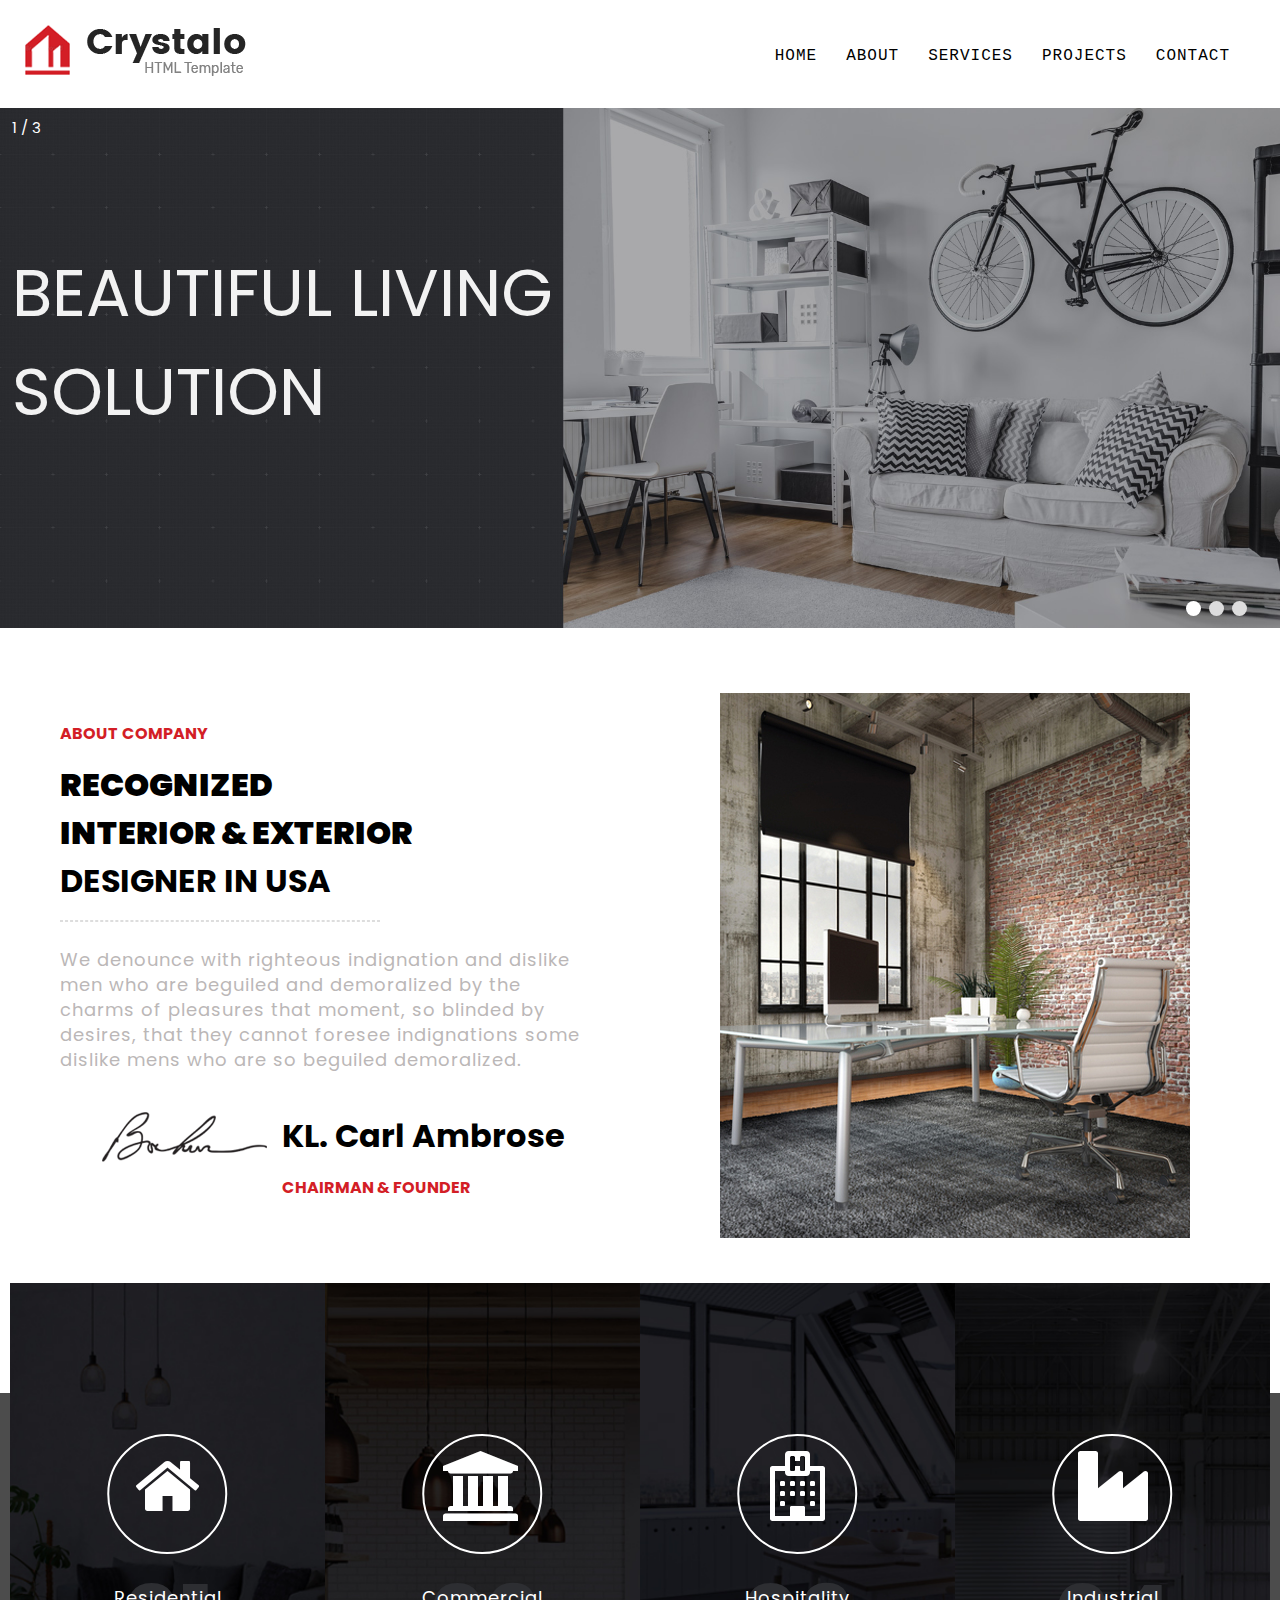
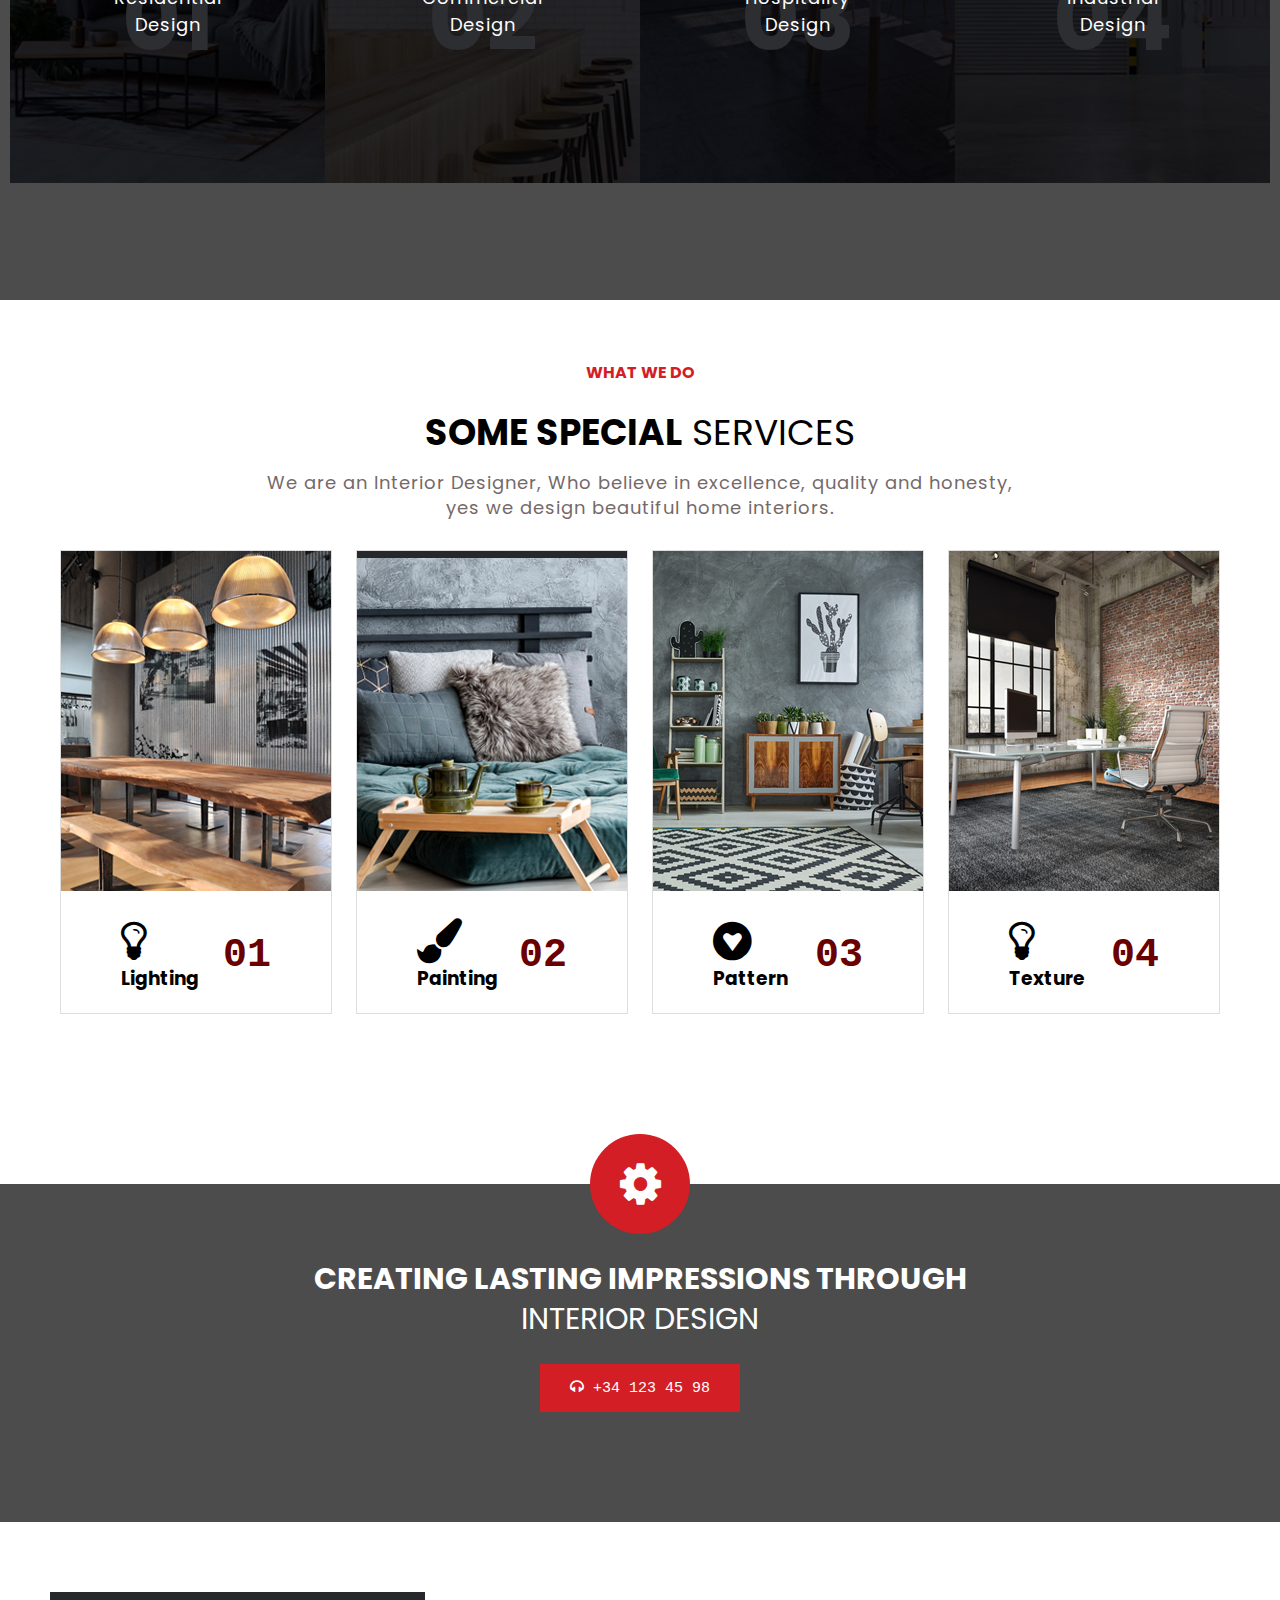
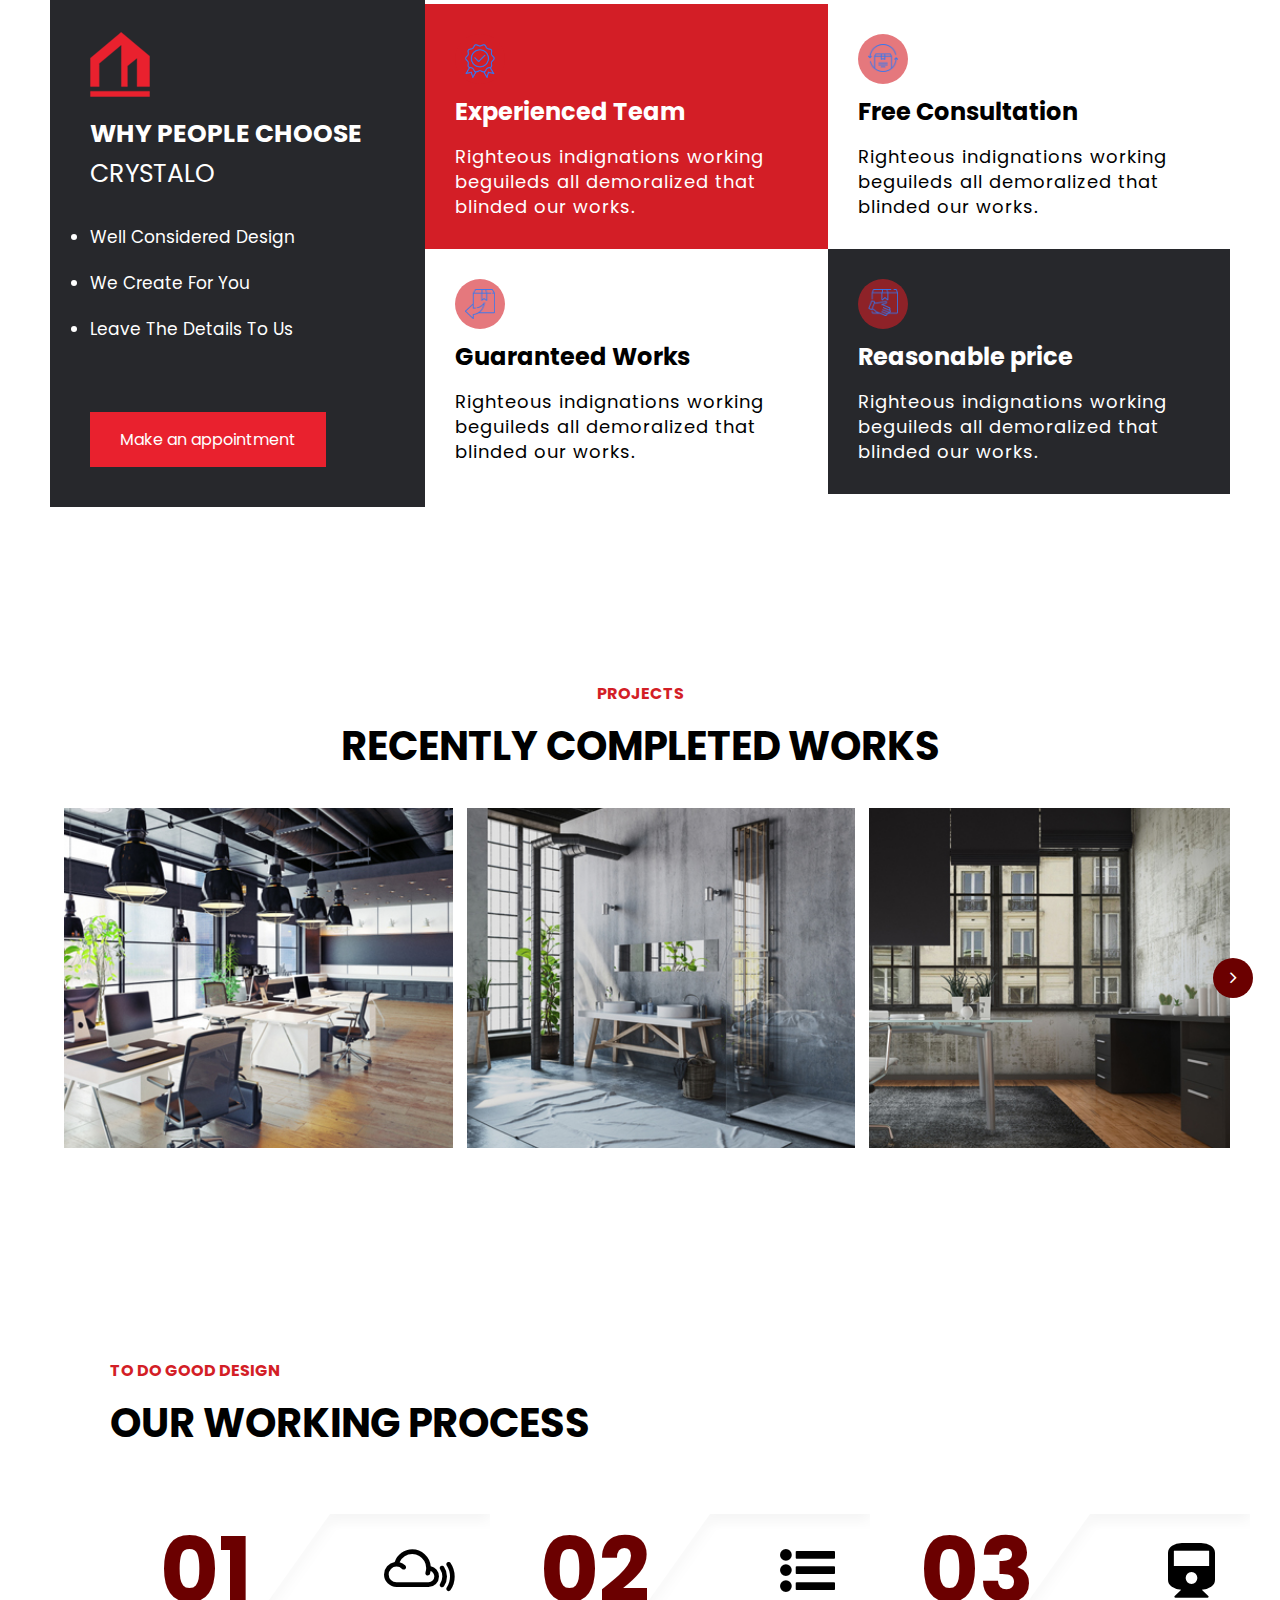
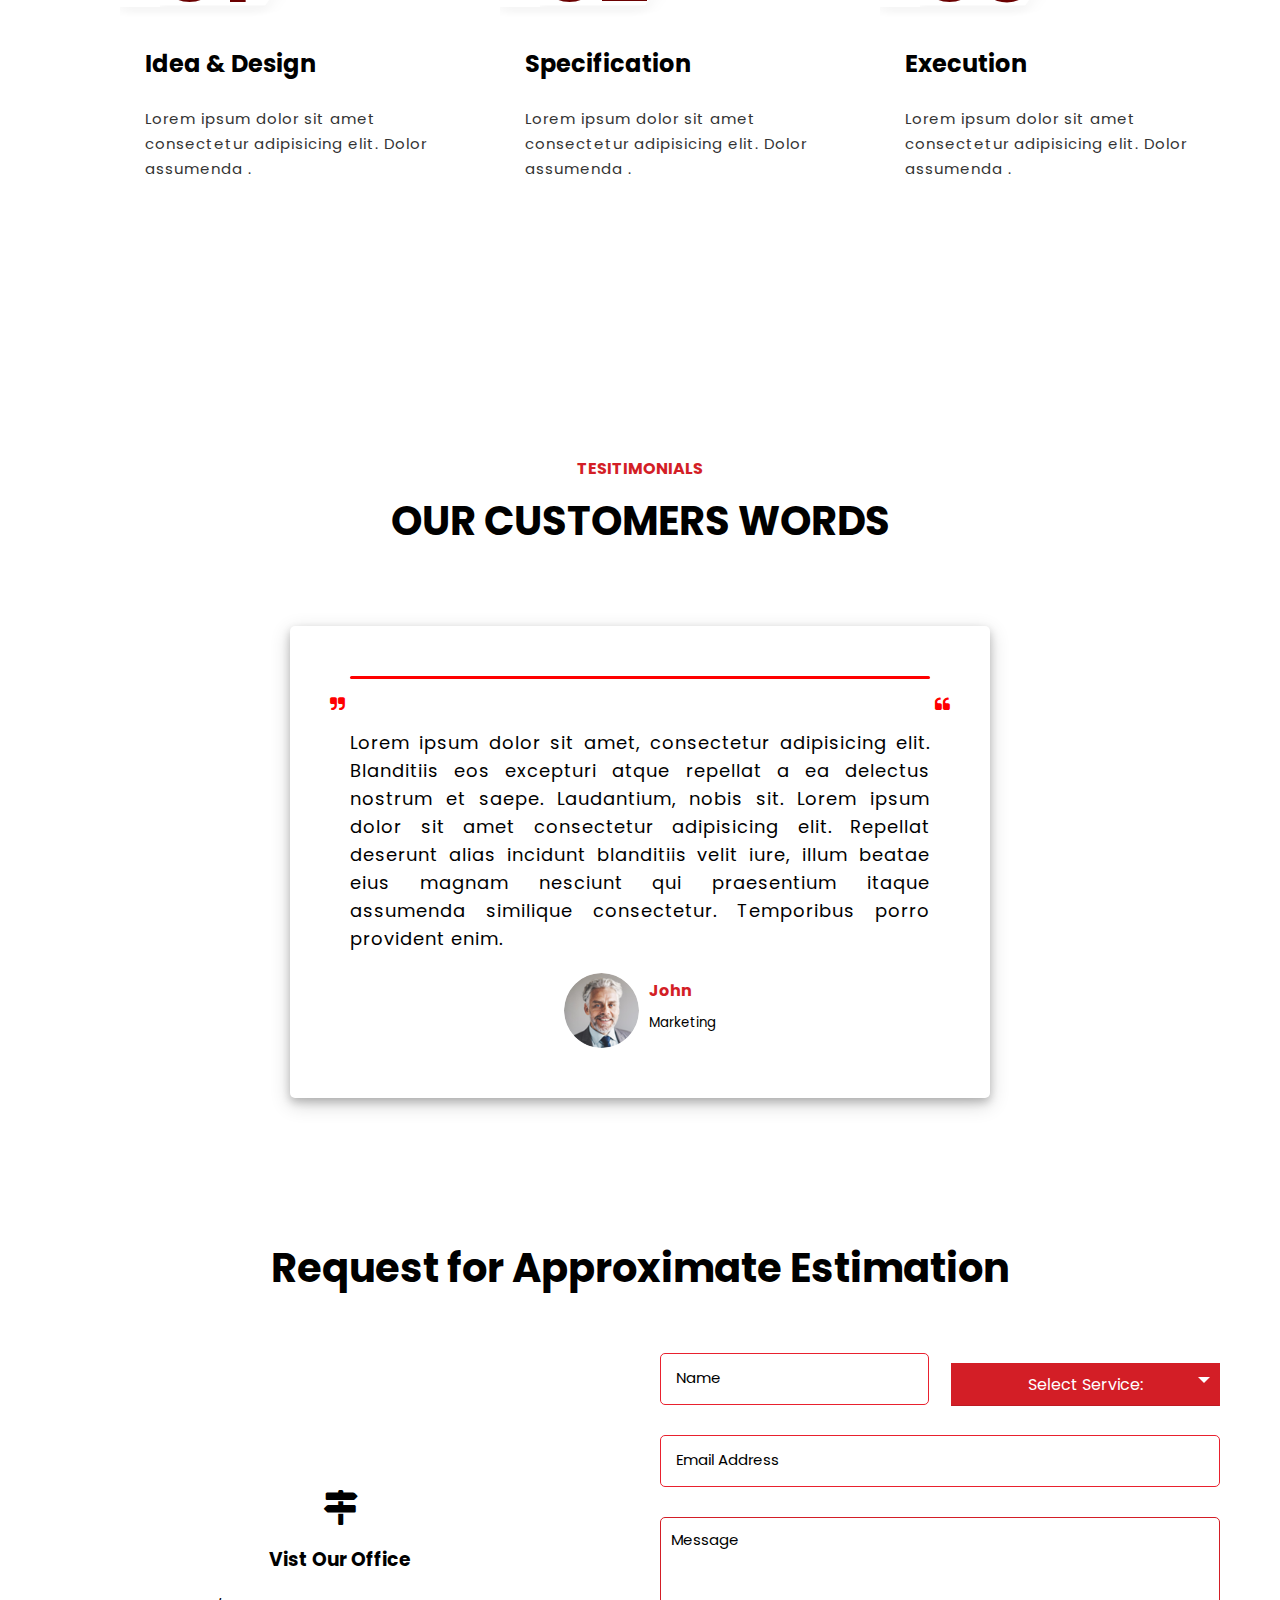
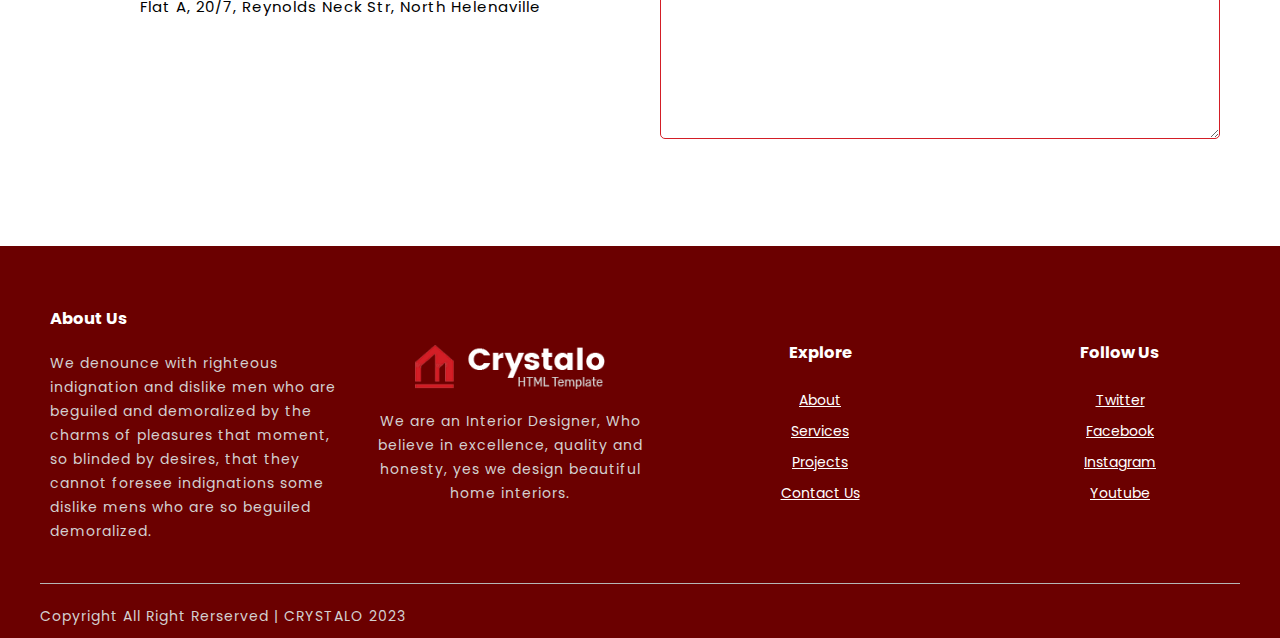
<file: index.html>
<!DOCTYPE html>
<html lang="en">
  <head>
    <meta charset="UTF-8" />
    <meta http-equiv="X-UA-Compatible" content="IE=edge" />
    <meta name="viewport" content="width=device-width, initial-scale=1.0" />
    <title>CRYSTALO INTERIOR</title>
    <link
      rel="shortcut icon"
      href="img/favicon-32x32.png"
      type="image/x-icon"
    />
    <link rel="stylesheet" href="style.css" />
    <link rel="stylesheet" href="responsive.css" />
    <link rel="stylesheet" href="fa/css/font-awesome.min.css" />
    <script src="main.js" defer></script>
  </head>
  <body>
    <div id="preloader"></div>

    <div class="navbar">
      <div class="logo">
        <a href="index.html"><img src="img/logo.png" alt="" /></a>
      </div>
      <nav>
        <ul id="menuitems">
          <li><a href="index.html">Home</a></li>
          <li><a href="#about">About</a></li>
          <li><a href="services.html">Services</a></li>
          <li><a href="#project">Projects</a></li>
          <li><a href="#cta">Contact</a></li>
        </ul>
      </nav>
      <img
        src="img/menu.png"
        class="menu"
        width="25px"
        onclick="menutoggle()"
      />
    </div>
    <div class="slideshow-container">
      <div class="mySlides fade">
        <div class="numbertext">1 / 3</div>
        <img src="img/slider/v2-1.jpg" style="width: 100%" />
        <div class="text">
          <h1>
            Beautiful Living<br />
            solution
          </h1>
        </div>
      </div>

      <div class="mySlides fade">
        <div class="numbertext">2 / 3</div>
        <img src="img/slider/v2-2.jpg" style="width: 100%" />
        <div class="text">
          <h1>
            United design <br />
            and technology
          </h1>
        </div>
      </div>

      <div class="mySlides fade">
        <div class="numbertext">3 / 3</div>
        <img src="img/slider/v2-3.jpg" style="width: 100%" />
        <div class="text">
          <h1>
            Finest bespoke<br />
            interiors
          </h1>
        </div>
      </div>

      <!-- Next and previous buttons -->
      <!-- <a class="prev" onclick="plusSlides(-1)">&#10094;</a>
        <a class="next" onclick="plusSlides(1)">&#10095;</a> -->
      <br />
      <!-- The dots/circles -->
      <div style="text-align: center" class="dot-con">
        <span class="dot" onclick="currentSlide(1)"></span>
        <span class="dot" onclick="currentSlide(2)"></span>
        <span class="dot" onclick="currentSlide(3)"></span>
      </div>
    </div>
    <!--  -->
    <section class="about">
      <div class="row">
        <div class="col-2 pad">
          <h4>About company</h4>
          <h1>
            <strong
              >RECOGNIZED <br />
              INTERIOR & EXTERIOR
            </strong>
            <br />
            DESIGNER IN USA
          </h1>
          <hr />
          <br />
          <p>
            We denounce with righteous indignation and dislike men who are
            beguiled and demoralized by the charms of pleasures that moment, so
            blinded by desires, that they cannot foresee indignations some
            dislike mens who are so beguiled demoralized.
          </p>
          <br />
          <div class="text-row">
            <div><img src="img/icon/signature.png" alt="" /></div>
            <div>
              <h1>KL. Carl Ambrose</h1>
              <h4>Chairman & Founder</h4>
            </div>
          </div>
        </div>
        <div class="col-2"><img src="img/about-style2-image.jpg" alt="" /></div>
      </div>
    </section>

    <section class="services1">
      <div class="row">
        <div class="col-4">
          <img src="img/resources/working-v2-1.jpg" alt="" />
          <div class="inner">
            <div class="icon-holder"><i class="fa fa-home"></i></div>
            <div class="text-holder">
              <h2>Residential Design</h2>
              <div class="count"><h1>01</h1></div>
            </div>
          </div>
          <div class="overlay">
            <div class="text2">
              Lorem ipsum dolor, sit amet consectetur adipisicing elit. Labore
              optio illum dolorum saepe quibusdam, sit sint, impedit ex,
              temporibus molestiae odit eum.
            </div>
          </div>
        </div>
        <div class="col-4">
          <img src="img/resources/working-v2-2.jpg" alt="" />
          <div class="inner">
            <div class="icon-holder"><i class="fa fa-bank"></i></div>
            <div class="text-holder">
              <h2>Commercial Design</h2>
              <div class="count"><h1>02</h1></div>
            </div>
          </div>
          <div class="overlay">
            <div class="text2">
              Lorem ipsum dolor, sit amet consectetur adipisicing elit. Labore
              optio illum dolorum saepe quibusdam, sit sint, impedit ex,
              temporibus molestiae odit eum.
            </div>
          </div>
        </div>
        <div class="col-4">
          <img src="img/resources/working-v2-3.jpg" alt="" />
          <div class="inner">
            <div class="icon-holder"><i class="fa fa-hospital-o"></i></div>
            <div class="text-holder">
              <h2>Hospitality Design</h2>
              <div class="count"><h1>03</h1></div>
            </div>
          </div>
          <div class="overlay">
            <div class="text2">
              Lorem ipsum dolor, sit amet consectetur adipisicing elit. Labore
              optio illum dolorum saepe quibusdam, sit sint, impedit ex,
              temporibus molestiae odit eum.
            </div>
          </div>
        </div>
        <div class="col-4">
          <img src="img/resources/working-v2-4.jpg" alt="" />
          <div class="inner">
            <div class="icon-holder"><i class="fa fa-industry"></i></div>
            <div class="text-holder">
              <h2>Industrial Design</h2>
              <div class="count"><h1>04</h1></div>
            </div>
          </div>
          <div class="overlay">
            <div class="text2">
              Lorem ipsum dolor, sit amet consectetur adipisicing elit. Labore
              optio illum dolorum saepe quibusdam, sit sint, impedit ex,
              temporibus molestiae odit eum.
            </div>
          </div>
        </div>
      </div>
    </section>
    <!--  -->

    <section class="what pad">
      <div class="what-text">
        <h4>What we do</h4>
        <h1><strong>SOME SPECIAL</strong> SERVICES</h1>
        <p>
          We are an Interior Designer, Who believe in excellence, quality and
          honesty, <br />
          yes we design beautiful home interiors.
        </p>
      </div>
      <div class="row">
        <div class="card-con">
          <div class="img-holder">
            <img src="img/resources/1.jpg" alt="" srcset="" />
          </div>

          <div class="card-text">
            <div class="row2">
              <div>
                <i class="fa fa-lightbulb-o"></i><br />
                <h3>Lighting</h3>
              </div>
              <div><h1>01</h1></div>
            </div>
          </div>
        </div>
        <div class="card-con">
          <div class="img-holder">
            <img src="img/resources/2.jpg" alt="" srcset="" />
          </div>

          <div class="card-text">
            <div class="row2">
              <div>
                <i class="fa fa-paint-brush"></i><br />
                <h3>Painting</h3>
              </div>
              <div><h1>02</h1></div>
            </div>
          </div>
        </div>
        <div class="card-con">
          <div class="img-holder">
            <img src="img/resources/3.jpg" alt="" srcset="" />
          </div>

          <div class="card-text">
            <div class="row2">
              <div>
                <i class="fa fa-gratipay"></i><br />
                <h3>Pattern</h3>
              </div>
              <div><h1>03</h1></div>
            </div>
          </div>
        </div>
        <div class="card-con">
          <div class="img-holder">
            <img src="img/resources/4.jpg" alt="" srcset="" />
          </div>

          <div class="card-text">
            <div class="row2">
              <div>
                <i class="fa fa-lightbulb-o"></i><br />
                <h3>Texture</h3>
              </div>
              <div><h1>04</h1></div>
            </div>
          </div>
        </div>
      </div>
    </section>
    <br />
    <br />
    <section class="impression">
      <div class="icon-holder"><i class="fa fa-gear fa-3x fa-spin"></i></div>
      <h1>
        <strong> CREATING LASTING IMPRESSIONS THROUGH</strong> <br />
        INTERIOR DESIGN
      </h1>
      <a class="btn"><i class="fa fa-headphones"></i> +34 123 45 98</a>
    </section>

    <section class="">
      <div class="why-choose pad">
        <div class="first-con">
          <div class="">
            <img src="img/icon/home-1.png" alt="" />
          </div>
          <h1><strong>WHY PEOPLE CHOOSE </strong> CRYSTALO</h1>
          <ul>
            <li>Well Considered Design</li>
            <li>We Create For You</li>
            <li>Leave The Details To Us</li>
          </ul>

          <br />
          <br />
          <a href="" class="btn2">Make an appointment</a>
        </div>
        <br />
        <br />
        <div class="second-con">
          <div class="box box1">
            <div class="img-holder">
              <img src="img/resources/choose us (1).png" alt="" />
            </div>
            <h2>Experienced Team</h2>
            <p>
              Righteous indignations working <br />
              beguileds all demoralized that blinded our works.
            </p>
          </div>
          <div class="box box2">
            <div class="img-holder">
              <img src="img/resources/choose us (2).png" alt="" />
            </div>
            <h2>Guaranteed Works</h2>
            <p>
              Righteous indignations working <br />
              beguileds all demoralized that blinded our works.
            </p>
          </div>
        </div>
        <div class="second-con">
          <div class="box box3">
            <div class="img-holder">
              <img src="img/resources/choose us (3).png" alt="" />
            </div>
            <h2>Free Consultation</h2>
            <p>
              Righteous indignations working <br />beguileds all demoralized
              that blinded our works.
            </p>
          </div>
          <div class="box box4">
            <div class="img-holder">
              <img src="img/resources/choose us (4).png" alt="" />
            </div>
            <h2>Reasonable price</h2>
            <p>
              Righteous indignations working <br />beguileds all demoralized
              that blinded our works.
            </p>
          </div>
        </div>
      </div>
    </section>
    <!--  -->
    <div class="pad project-con">
      <div class="project-text">
        <h4>PROJECTS</h4>
        <h1>RECENTLY COMPLETED WORKS</h1>
      </div>
       <!-- <div class="card swiper-slide">
            <div class="inner-card">
              <img src="img/projects/v1-1.jpg" alt="" />
              <div class="text3">
                <h4>Modern Design</h4>
                <h2>Art family residence</h2>
              </div>
            </div>
            <div class="overlay"></div>
          </div> -->
     <div class="wrapper">
      <i id="left" class="fa fa-angle-left" style="color: #fff;"></i>
      <div class="carousel">
        <img src="img/projects/v1-1.jpg" alt="" draggable="false">
        <img src="img/projects/v1-2.jpg" alt="" draggable="false">
        <img src="img/projects/v1-3.jpg" alt="" draggable="false">
        <img src="img/projects/v1-4.jpg" alt="" draggable="false">
        <img src="img/projects/v1-5.jpg" alt="" draggable="false">
        <img src="img/projects/v1-6.jpg" alt="" draggable="false">
        <img src="img/projects/v1-7.jpg" alt="" draggable="false">
        <img src="img/projects/v1-8.jpg" alt="" draggable="false">
        <img src="img/projects/v1-9.jpg" alt="" draggable="false">
      </div>
      <i id="right" class="fa fa-angle-right"style="color: #fff"></i>
     </div>
      <br />
      <br />
      <br />
      <br />
    </div>
    <section class="working-process">
      <div class="process-text">
        <h4>TO DO GOOD DESIGN</h4>
        <h1>OUR WORKING PROCESS</h1>
      </div>
      <br /><br />
      <div class="row">
        <div class="col-3">
          <div class="top-fix">
            <img src="img/resources/working-process-item-bg.png" alt="" />
            <div class="count">
              <h1>01</h1>
            </div>
            <div class="icon">
              <i class="fa fa-mixcloud" style="color: black"></i>
            </div>
          </div>
          <div class="col-3-text">
            <h2>Idea & Design</h2>
            <br />
            <p>
              Lorem ipsum dolor sit amet consectetur adipisicing elit. Dolor
              assumenda .
            </p>
          </div>
        </div>
        <div class="col-3">
          <div class="top-fix">
            <img src="img/resources/working-process-item-bg.png" alt="" />
            <div class="count">
              <h1>02</h1>
            </div>
            <div class="icon">
              <i class="fa fa-list-ul" style="color: black"></i>
            </div>
          </div>
          <div class="col-3-text">
            <h2>Specification</h2>
            <br />
            <p>
              Lorem ipsum dolor sit amet consectetur adipisicing elit. Dolor
              assumenda .
            </p>
          </div>
        </div>
        <div class="col-3">
          <div class="top-fix">
            <img src="img/resources/working-process-item-bg.png" alt="" />
            <div class="count">
              <h1>03</h1>
            </div>
            <div class="icon">
              <i class="fa fa-train" style="color: black"></i>
            </div>
          </div>
          <div class="col-3-text">
            <h2>Execution</h2>
            <br />
            <p>
              Lorem ipsum dolor sit amet consectetur adipisicing elit. Dolor
              assumenda .
            </p>
          </div>
        </div>
      </div>
    </section>

    <scetion class="tesitimonial">
      <h4>TESITIMONIALS</h4>
      <h1>OUR CUSTOMERS WORDS</h1> <br><br><br>
      <div class="review-con">
        <div class="progress-bar"></div>
        <br /><br />
        <div class="fa fa-quote-right fa-quote"></div>
        <div class="fa fa-quote-left fa-quote"></div>
        <p class="review">
          Lorem ipsum dolor sit amet, consectetur adipisicing elit. Blanditiis
          eos excepturi atque repellat a ea delectus nostrum et saepe.
          Laudantium, nobis sit. Lorem ipsum dolor sit amet consectetur
          adipisicing elit. Repellat deserunt alias incidunt blanditiis velit
          iure, illum beatae eius magnam nesciunt qui praesentium itaque
          assumenda similique consectetur. Temporibus porro provident enim.
        </p>
        <div class="user">
          <img src="img/testi-3.png" alt="" class="user-img" />

          <div class="user-details">
            <h4 class="username">John</h4>
            <h5 class="role">Marketing</h5>
          </div>
        </div>
      </div>
    </scetion>

    <section class="form-container">
      <h1>Request for
Approximate Estimation</h1> <br>
      <div class="row row-sub">
        <div class="col-2">
          <div class="form-text">
          <i class="fa fa-map-signs"></i>
          <h3>Vist Our Office</h3>
          <p style="color: #000; font-size: 15px;">Flat A, 20/7, Reynolds Neck Str, North Helenaville</p></div>
        </div>
        <div class="col-2">
          <form
                action=""
                method="POST"
              >
                <div class="contact">
                  <input
                    type="text"
                    placeholder="name"
                    required=""
                    name="name"
                  />

                  <!-- <input
                    placeholder="phone no"
                    inputmode="numeric"
                    name="number"
                  /> -->

                  <div class="custom-select" style="width: 48%;">
                  <select>
                    <option value="0">Select Service:</option>
                    <option value="1">Concept Design</option>
                    <option value="2">Project Design</option>
                    <option value="3">Make Overs</option>
                    <option value="4">Consulting</option>
                    <option value="5">Glass & Wrought</option>
                    <option value="6">Space Planning</option>
                  </select>
                  </div>
                </div>

                <input
                  type="email"
                  placeholder="email address"
                  required=""
                  name="mail"
                />
   
                <textarea
                  name="texares"
                  placeholder="message"
                  id=""
                  cols="30"
                  rows="10"
                ></textarea>
                <button type="submit"><h3>Submit</h3>  <i class="fa fa-send" style="margin-left: 10px;"></i></button>
              </form>
            </div></div>
      </div>
    </section>
    <div class="footer">
      <div class="row">
        <div class="footer-col-1">
          <h3>About Us</h3>
          <p>
            We denounce with righteous indignation and dislike men who are beguiled and demoralized by the charms of pleasures that moment, so blinded by desires, that they cannot foresee indignations some dislike mens who are so beguiled demoralized.
          </p>
        </div>
        <div class="row">
          <div class="footer-col-2">
            <img src="img/footer-logo.png" alt="" />
            <p>We are an Interior Designer, Who believe in excellence, quality and honesty, yes we design beautiful home interiors.</p>
          </div>
        </div>
        <div class="footer-col-3">
          <h3>Explore</h3>
          <ul>
            <li><a href="#about"> About</a></li>
            <li><a href="#service"> Services</a></li>
            <li><a href="#project"> Projects</a></li>
            <li><a href="#contact"> Contact Us</a></li>
          </ul>
        </div>
        <div class="footer-col-4">
          <h3>Follow Us</h3>
          <ul>
             <li>
              <a
                href=""
                target="_blank"
              >
                Twitter</a
              >
            </li>
            <li>
              <a
                href=""
                target="_blank"
              >
                Facebook</a
              >
            </li>
            <li>
              <a
                href=""
                target="_blank"
              >
                Instagram
              </a>
            </li>
            <li>
              <a
                href=""
                target="_blank"
              >
                Youtube</a
              >
            </li>
          </ul>
        </div>
      </div>
      <hr />
      <p class="copyright">Copyright All Right Rerserved | CRYSTALO 2023</p>
    </div>
  </body>
</html>
</file>
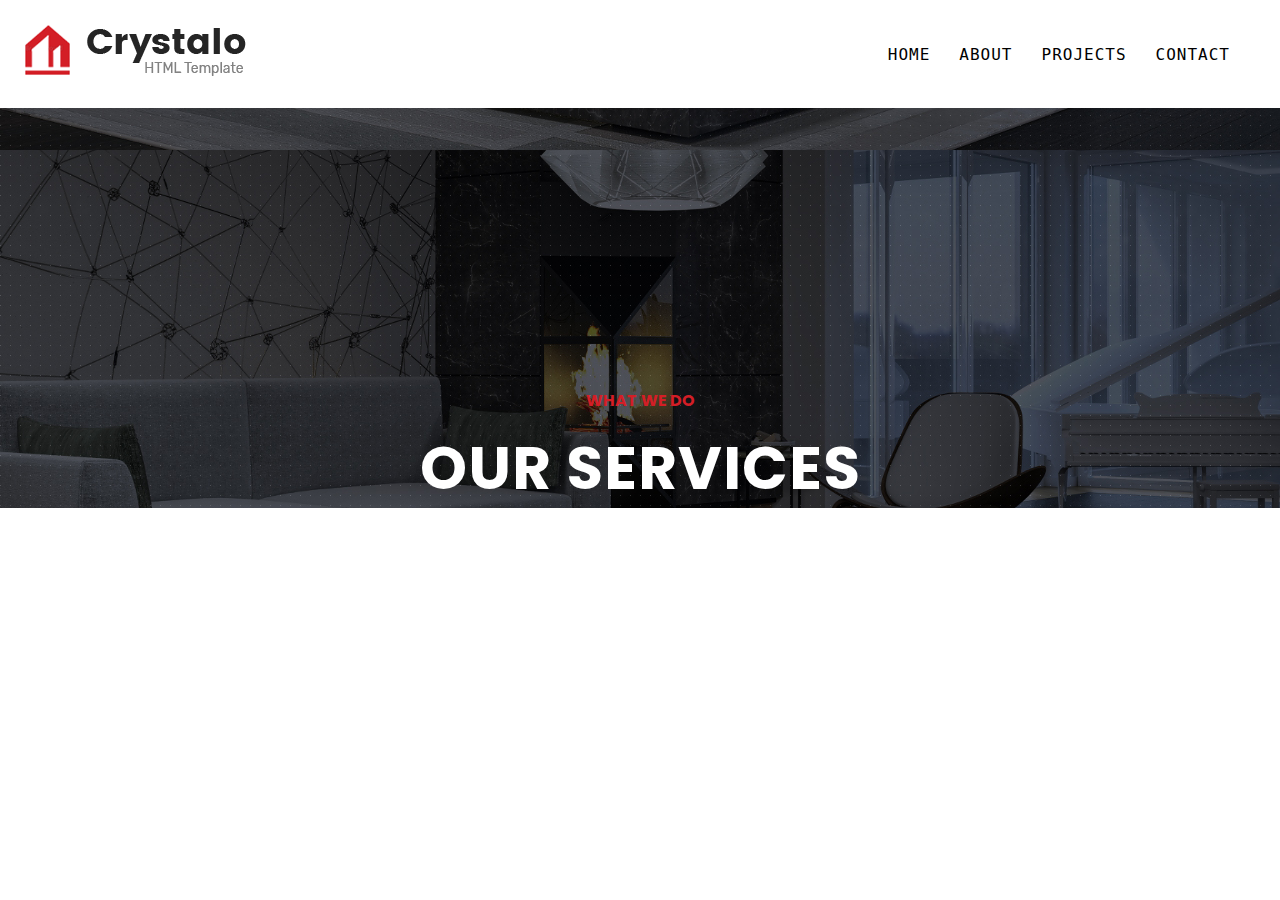
<file: services.html>
<!DOCTYPE html>
<html lang="en">
  <head>
    <meta charset="UTF-8" />
    <meta http-equiv="X-UA-Compatible" content="IE=edge" />
    <meta name="viewport" content="width=device-width, initial-scale=1.0" />
    <title>Document</title>
  </head>
  <link rel="stylesheet" href="style.css" />
  <link rel="stylesheet" href="responsive.css" />
  <link rel="stylesheet" href="fa/css/font-awesome.min.css" />
  <script src="main.js" defer></script>
  <body>
    <div id="preloader"></div>
    <div class="navbar">
      <div class="logo">
        <a href="index.html"><img src="img/logo.png" alt="" /></a>
      </div>
      <nav>
        <ul id="menuitems">
          <li><a href="index.html">Home</a></li>
          <li><a href="#about">About</a></li>
          <li><a href="#project">Projects</a></li>
          <li><a href="#cta">Contact</a></li>
        </ul>
      </nav>
      <img
        src="img/menu.png"
        class="menu"
        width="25px"
        onclick="menutoggle()"
      />
    </div>
        <!-- <a href="#">Services</a>
        <a href="#">Concept Design</a>
        <a href="#">Project Design</a>
        <a href="#">Make Overs</a>
        <a href="#">Consulting</a>
        <a href="#">Glass & Wrought</a>
        <a href="#">Space Planning</a> -->
    <div class="services-header">
      <div class="services-header-text">
        <h4>WHAT WE DO</h4>
        <h1>Our Services</h1>
      </div>
    </div>
     </body>
</html>
</file>
<file: style.css>
@import url("https://fonts.googleapis.com/css2?family=Poppins:ital,wght@0,100;0,200;0,300;0,400;0,500;0,600;0,700;0,900;1,100;1,700;1,900&display=swap");

* {
  margin: 0;
  padding: 0;
  box-sizing: border-box;
  font-family: "Poppins", sans-serif;
}


body {
  overflow-x: hidden;
}

h4 {
  color: #d31e26;
  margin-bottom: 10px;
}

h1 {
  font-size: 40px;
}
p {
  font-size: 18px;
  letter-spacing: 1px;
  line-height: 25px;
}

html {
  scroll-behavior: smooth;
}

#preloader {
  width: 100%;
  background-image: url(img/preloader.gif);
  background-repeat: no-repeat;
  background-position: center;
  background-size: 15%;
  height: 100vh;
  background-color: #fff;
  position: fixed;
  z-index: 9999;
}

.row {
  display: flex;
  align-items: center;
  padding-left: 10px;
  padding-right: 10px;
  /* gap: 10px; */
  justify-content: space-between;
}
.row2 {
  display: flex;
  align-items: center;
  padding-left: 40px;
  padding-right: 40px;
  gap: 10px;
  justify-content: space-between;
}

.text-row {
  display: flex;
  flex-wrap: wrap;
  align-items: flex-start;
  justify-content: center;
}

.col-2 {
  flex-basis: 50%;
  min-width: 300px;
  margin-bottom: 30px;
}

.col-2 img {
  max-width: 100%;
  margin-inline: auto;
  padding: 15px;
  display: block;
  object-fit: cover;
  /* box-shadow: 0 4px 8px 0 rgba(0, 0, 0, 0.2), 0 6px 20px 0 rgba(0, 0, 0, 0.19); */
}

.col-2 h1 {
  font-size: 32px;
  margin: 15px 0;
}

.col-2 p {
  color: #bbb7b7;
}

.col-2 hr {
  width: 320px;
  border: 1px dashed #ddd;
}

.col-2 h4 {
  text-transform: uppercase;
  color: #d31e26;
}

/*  */
.navbar {
  display: flex;
  align-items: center;
  background-color: rgb(255, 255, 255);
  padding: 25px;
  top: 0;
  position: sticky;
  z-index: 7;
  inset: 1000;
}

.menu {
  cursor: pointer;
  display: none;
}

nav {
  flex: 1;
  text-align: right;
}

nav ul {
  display: inline-block;
  list-style: none;
}

nav ul li {
  display: inline-block;
  margin-right: 25px;
}

nav ul li a {
  letter-spacing: 1px;
  text-decoration: none;
  padding-bottom: 5px;
  text-transform: uppercase;
  font-weight: normal;
  font-family: monospace;
  color: #000;
  font-size: 16px;
  position: relative;
}

a {
  color: currentColor;
}

nav ul li a::after {
  content: "";
  border-radius: 15px;
  width: 0%;
  height: 1.2px;
  position: absolute;
  bottom: -3px;
  background-color: #d31e26;
  display: flex;
  transform-origin: left;
  transition: 0.5s;
}

nav ul li a:hover::after {
  transform-origin: left;
  width: 100%;
}

/*  */
/*  */
.slideshow-container {
  max-width: 100%;
  position: relative;
  margin: auto;
}

/* Hide the images by default */
.mySlides {
  display: none;
}

.mySlides img {
  object-fit: cover;
  width: 100%;
  display: block;
  height: 100%;
}

/* Next & previous buttons */
.prev,
.next {
  cursor: pointer;
  position: absolute;
  top: 50%;
  width: auto;
  margin-top: -22px;
  padding: 16px;
  color: white;
  font-weight: bold;
  font-size: 18px;
  transition: 0.6s ease;
  border-radius: 0 3px 3px 0;
  user-select: none;
}

/* Position the "next button" to the right */
.next {
  right: 0;
  border-radius: 3px 0 0 3px;
}

/* On hover, add a black background color with a little bit see-through */
.prev:hover,
.next:hover {
  background-color: rgba(0, 0, 0, 0.8);
}

/* Caption text */
.text {
  color: #f2f2f2;
  font-size: 22px;
  padding: 8px 12px;
  text-transform: uppercase;
  position: absolute;
  bottom: 40%;
  right: 0;
  width: 100%;
}

.text h1 {
  font-size: 3em;
  font-weight: normal;
  /* line-height: 85px; */
}

/* Number text (1/3 etc) */
.numbertext {
  color: #fff;
  font-size: 15px;
  padding: 8px 12px;
  position: absolute;
  top: 0;
}

.dot-con {
  transform: translate(45%, -55px);
}

/* The dots/bullets/indicators */
.dot {
  cursor: pointer;
  height: 15px;
  width: 15px;
  margin: 0 2px;
  background-color: #ddd;
  border-radius: 50%;
  display: inline-block;
  transition: background-color 0.6s ease;
}

.active,
.dot:hover {
  background-color: #fff;
}

/* Fading animation */
.fade {
  -webkit-animation-name: fade;
  -webkit-animation-duration: 1.5s;
  animation-name: fade;
  animation-duration: 1.5s;
}

@-webkit-keyframes fade {
  from {
    opacity: 0.4;
  }

  to {
    opacity: 1;
  }
}

@keyframes fade {
  from {
    opacity: 0.4;
  }
  to {
    opacity: 1;
  }
}

/*  */
.services1 {
  background: url(img/resources/working-style2-bg.jpg);
  display: block;
  background-attachment: fixed;
  background-size: cover;
  background-position: center top;
  background-repeat: no-repeat;
  padding: 0px 0 110px;
  margin-top: 110px;
  position: relative;
}

.services1::before {
  background-color: rgba(0, 0, 0, 0.7);
  position: absolute;
  top: 0;
  left: 0;
  height: 100%;
  width: 100%;
  content: "";
}

.col-4 {
  margin-top: -110px;
  flex-basis: 25%;
  min-width: 200px;
  z-index: 2;
  text-align: center;
  position: relative;
  overflow: hidden;
  cursor: pointer;
}

.col-4 .inner {
  position: absolute;
  top: 50%;
  left: 50%;
  transform: translate(-50%, -50%);
  transition: all 1.5s;
  z-index: 2;
}

.col-4 .text-holder {
  position: relative;
  text-align: center;
  bottom: 33%;
  color: #fff;
}

.col-4 h2 {
  font-weight: normal;
  font-size: 18px;
  letter-spacing: 1px;
  z-index: 1;
  position: relative;
}

.col-4 .count {
  position: absolute;
  top: 0;
  left: 0;
  right: 0;
  color: #2d2e32;
  font-size: 100px;
  line-height: 70px;
  font-weight: 500;
  z-index: -1;
}

.count h1 {
  font-size: 90px;
}

.icon-holder {
  display: flex;
  justify-content: center;
  align-items: center;
}

.col-4 .fa {
  transition: all 1s;
  color: #fff;
  font-size: 70px;
  height: 120px;
  align-items: center;
  width: 120px;
  border-radius: 50%;
  border: 2px solid #fff;
  padding: 15px;
  margin-bottom: 30px;
}

.col-4 h2 {
  font-size: 18px;
}

.col-4 img {
  width: 100%;
}

.overlay {
  position: absolute;
  bottom: 0;
  left: 0;
  right: 0;
  background-color: rgba(0, 0, 0, 0.7);
  overflow: hidden;
  width: 100%;
  height: 0;
  transition: 0.5s ease;
}

.text2 {
  color: white;
  font-size: 15px;
  position: absolute;
  top: 80%;
  left: 50%;
  transform: translate(-50%, -50%);
  text-align: center;
}

.col-4:hover .overlay {
  height: 100%;
  z-index: 9;
}

.col-4:hover .fa {
  border: 2px solid #e9212e;
  background: #e9212e;
}
/*  */

/*  */
.what {
  margin-top: 50px;
  padding: 10px;
}

.what-text {
  text-align: center;
  display: flex;
  align-items: center;
  justify-content: center;
  flex-direction: column;
  gap: 10px;
  margin-bottom: 30px;
}

.what-text h4 {
  text-transform: uppercase;
  color: #d31e26;
}

.what-text h1 {
  font-weight: normal;
  font-size: 36px;
}

.what-text p {
  color: #746969;
}
/*  */

/*  */
.card-con {
  background-color: #fff;
  border: 1px solid #ddd;
}

.card-con .img-holder {
  overflow: hidden;
}

.card-con:hover .img-holder img {
  transform: scale(1.1);
  object-fit: cover;
}

.card-text {
  padding: 20px;
}

.card-text .fa {
  font-size: 45px;
}

.card-text h1 {
  font-size: 40px;
  font-family: monospace;
  color: #6b0000;
}

.pad {
  padding-left: 50px;
  padding-right: 50px;
}

/*  */
.impression {
  background: url(img/resources/working-bg.jpg);
  display: block;
  background-attachment: fixed;
  background-size: cover;
  background-position: center top;
  background-repeat: no-repeat;
  padding: 0px 0 110px;
  margin-top: 110px;
  position: relative;
  display: flex;
  align-items: center;
  justify-content: center;
  flex-direction: column;
  gap: 25px;
  text-align: center;
}

.impression::before {
  background-color: rgba(0, 0, 0, 0.7);
  position: absolute;
  top: 0;
  left: 0;
  height: 100%;
  width: 100%;
  content: "";
}

.impression .icon-holder {
  margin-top: -50px;
  color: #fff;
  padding: 25px;
  height: 100px;
  width: 100px;
  background-color: #d31e26;
  z-index: 1;
  border-radius: 50%;
}

.impression h1 {
  font-size: 30px;
  z-index: 1;
  color: #fff;
  font-weight: normal;
  line-height: 40px;
}

.btn {
  background-color: #d31e26;
  padding: 15px 30px;
  z-index: 1;
  font-family: monospace;
  font-size: 15px;
  cursor: pointer;
  color: #fff;
}
/*  */

/*  */
.btn2 {
  background: #e9212e;
  color: #ffffff;
  text-decoration: none;
  padding: 15px 30px;
}

.why-choose {
  display: flex;
  align-items: center;
  background: url(img/resources/why-choose-bg.jpg);
  background-attachment: fixed;
  padding: 70px 50px;
  background-size: cover;
  background-position: center top;
  background-repeat: no-repeat;
}

.first-con {
  display: flex;
  align-items: flex-start;
  gap: 10px;
  flex-direction: column;
  padding: 40px;
  background-color: #27282c;
  color: #fff;
}

.first-con h1 {
  font-weight: normal;
  line-height: 40px;
  font-size: 25px;
}

.first-con li {
  margin-bottom: 20px;
  font-size: 17px;
}
.first-con ul {
  margin-bottom: -20px;
  margin-top: 20px;
}

.box {
  padding: 30px;
}

.box1 {
  color: #fff;
  background-color: #d31e26;
}
.box2 {
  background-color: #fff;
}
.box3 {
  background-color: #fff;
}
.box4 {
  background-color: #27282c;
  color: #fff;
}
.box .img-holder {
  height: 50px;
  width: 50px;
  padding: 10px;
  border-radius: 50%;
  background-color: rgba(211, 30, 38, 0.6);
  margin-bottom: 10px;
}

.box .img-holder img {
  width: 100%;
  display: block;
  object-fit: cover;
}

.box h2 {
  margin-bottom: 15px;
}

/*  */

.project-text {
  margin-top: 6.5em;
  margin-bottom: 2em;
  text-align: center;
}

.project-text h4 {
  color: #d31e26;
  margin-bottom: 10px;
}

.project-text h1 {
  font-size: 40px;
}

.text3 {
  position: absolute;
  bottom: 10px;
  padding: 10px;
  left: 50px;
  color: #fff;
}

.text3 h4 {
  color: #333;
}

.wrapper {
  max-width: 1200px;
  font-size: 0px;
  cursor: pointer;
  position: relative;
  margin-left: 14px;
}

.wrapper i {
  top: 50%;
  background-color: #6b0000;
  height: 40px;
  border-radius: 50%;
  width: 40px;
  line-height: 40px;
  transform: translateY(-50%);
  cursor: pointer;
  position: absolute;
  text-align: center;
  font-size: 1.2rem;
}

.wrapper i:first-child {
  left: -23px;
  display: none;
}
.wrapper i:last-child {
  right: -23px;
}

.wrapper .carousel {
  white-space: nowrap;
  overflow: hidden;
  cursor: pointer;
  font-size: 0;
  scroll-behavior: smooth;
}

.carousel img {
  width: calc(100% / 3);
  object-fit: cover;
  margin-left: 14px;
  height: 340px;
}

.carousel img:first-child {
  margin-left: 0px;
}

.carousel.dragging {
  scroll-behavior: auto;
  cursor: grab;
}

.carousel .dragging img {
  pointer-events: none;
}
/*  */

.working-process {
  background-image: url(img/resources/working-process-bg-style3.jpg);
  display: block;
  background-attachment: fixed;
  background-size: cover;
  background-position: center top;
  padding: 110px 110px;
}

.col-3 {
  max-width: 370px;
  min-width: 370px;
  width: 100%;
  background-color: #fff;
  display: block;
  border-radius: 15px;
  margin-bottom: 30px;
  margin-right: 10px;
}

.col-3 img {
  object-fit: cover;
  position: relative;
  height: 100%;
  width: 100%;
}

.col-3-text {
  padding: 25px;
  margin-top: -27px;
}

.col-3-text p {
  color: #333;
  font-size: 15px;
}

.top-fix {
  position: relative;
  display: block;
  padding: 30px 40px 20px;
  z-index: 2;
}

.top-fix::before {
  position: absolute;
  top: 11px;
  right: 0;
  width: 370px;
  height: 113px;
  background: url(img/resources/working-process-item-bg.png);
  content: "";
  z-index: 1;
  opacity: 1;
  transition: all 300ms ease 100ms;
}

.top-fix::after {
  position: absolute;
  top: 0px;
  left: 0;
  width: 370px;
  /* height: 370px; */
  background: url(img/resources/working-process-item-hover-bg.png);
  content: "";
  z-index: -1;
  transition: all 900ms ease 100ms;
  transform-style: preserve-3d;
  transform: perspective(1200px) rotateX(-90deg) translateZ(-45px);
  opacity: 0;
}

.count {
  position: absolute;
  display: block;
  top: 0;
  color: #6b0000;
  float: left;
}

.icon {
  position: absolute;
  display: flex;
  right: 0;
  top: 30px;
  padding: 10px;
  color: #6b0000;
  float: left;
  z-index: 2;
  justify-content: center;
  align-items: center;
}

.icon .fa {
  font-size: 55px;
  margin-right: 25px;
}
/*  */

/*  */
.review-con {
  background-color: #fff;
  padding: 50px 60px;
  max-width: 700px;
  position: relative;
  color: #000;
  border-radius: 5px;
  box-shadow: 0 4px 8px 0 rgba(0, 0, 0, 0.2), 0 6px 20px 0 rgba(0, 0, 0, 0.19);
}

.fa-quote {
  position: absolute;
  top: 70px;
  color: rgba(255, 0, 0, 1);
  font-size: 30px;
}

.fa-quote-right {
  left: 40px;
}
.fa-quote-left {
  right: 40px;
}

.review {
  line-height: 28px;
  text-align: justify;
}

.user {
  margin-top: 20px;
  display: flex;
  align-items: center;
  justify-content: center;
}

.user-img {
  object-fit: cover;
  border-radius: 50%;
  height: 75px;
  width: 75px;
}

.user-details {
  margin-left: 10px;
}

.username {
  margin: 0;
}

.role {
  font-weight: normal;
  margin: 10px 0;
}

.progress-bar {
  background-color: rgba(255, 0, 0, 1);
  height: 3px;
  width: 100%;
  border-radius: 5px;
  transform-origin: left;
  animation: grow 10s linear infinite;
}

@keyframes grow {
  0% {
    transform: scaleX(0);
  }
}

.tesitimonial {
  display: flex;
  align-items: center;
  justify-content: center;
  flex-direction: column;
  margin-top: 110px;
}

/*  */
/* form */

.form-container {
  width: 100%;
  padding: 30px;
  margin-top: 110px;
  text-align: center;
}

.form-text {
  display: flex;
  align-items: center;
  justify-content: center;
  flex-direction: column;
  gap: 20px;
}

.form-text .fa {
  font-size: 35px;
}

form {
  padding: 20px;
  cursor: pointer;
}

form input {
  margin-top: 10px;
  margin-bottom: 20px;
  width: 100%;
  padding: 15px;
  border-radius: 5px;
  outline: none;
  color: #000;
  border: 1px solid #e9212e;
  background-color: transparent;
}

form selec {
  cursor: pointer;
  margin-top: 10px;
  margin-bottom: 20px;
  width: 100%;
  font-size: 16px;
  padding: 15px;
  border-radius: 5px;
  outline: none;
  color: #000;
  border: 1px solid #e9212e;
}

form textarea {
  margin-top: 10px;
  outline: none;
  margin-bottom: 20px;
  width: 100%;
  padding: 10px;
  border: 1px solid #d31e26;
  border-radius: 5px;
  color: #000;
  background-color: transparent;
}

/*  */

form button {
  padding: 16px 32px;
  margin-top: 10px;
  margin-bottom: 20px;
  font-size: 16px;
  border: 1px solid #6b0000;
  border-radius: 10px;
  color: #fff;
  background-color: #d31e26;
  transition: all 1s;
  display: flex;
  align-items: center;
  justify-content: center;
  cursor: pointer;
  position: relative;
  display: none;
}

form button h3 {
  font-weight: normal;
}
form button i {
  padding-right: 15px;
}

form button:hover {
  font-weight: 500;
  color: #000;
  background-color: transparent;
}

.contact {
  display: flex;
  justify-content: space-between;
  align-items: center;
}

.contact input {
  width: 48%;
}

::placeholder {
  color: #000;
  text-transform: capitalize;
  font-size: 15px;
}

/* The container must be positioned relative: */
.custom-select {
  position: relative;
  font-family: Arial;
}

.custom-select select {
  display: none; /*hide original SELECT element: */
}

.select-selected {
  background-color: #d31e26;
}

/* Style the arrow inside the select element: */
.select-selected:after {
  position: absolute;
  content: "";
  top: 14px;
  right: 10px;
  width: 0;
  height: 0;
  border: 6px solid transparent;
  border-color: #fff transparent transparent transparent;
}

/* Point the arrow upwards when the select box is open (active): */
.select-selected.select-arrow-active:after {
  border-color: transparent transparent #fff transparent;
  top: 7px;
}

/* style the items (options), including the selected item: */
.select-items div,
.select-selected {
  color: #fff;
  padding: 8px 16px;
  border: 1px solid transparent;
  border-color: transparent transparent rgba(0, 0, 0, 0.1) transparent;
  cursor: pointer;
}

/* Style items (options): */
.select-items {
  position: absolute;
  background-color: #d31e26;
  top: 100%;
  left: 0;
  right: 0;
  z-index: 99;
}

/* Hide the items when the select box is closed: */
.select-hide {
  display: none;
}

.select-items div:hover,
.same-as-selected {
  background-color: rgba(0, 0, 0, 0.1);
}
/*  */
/*  */
/* Footer */
.footer {
  background: #6b0000;
  color: #fff;
  font-size: 14px;
  padding-top: 60px;
  padding-left: 40px;
  padding-right: 40px;
  padding-bottom: 10px;
}

.footer ul li {
  padding: 5px;
  list-style-type: none;
}

.footer p {
  color: #d3d0d0;
  line-height: 24px;
  font-size: 14px;
}

.footer h3 {
  color: #fff;
  margin-bottom: 20px;
}

.footer-col-1,
.footer-col-2,
.footer-col-3,
.footer-col-4 {
  min-width: 300px;
  margin-bottom: 20px;
}

.footer-col-1 {
  flex-basis: 25%;
}

.footer-col-2 {
  flex: 1;
  font-size: 13px;
  align-items: center;
  display: flex;
  justify-content: center;
  flex-direction: column;
  text-align: center;
}

.footer-col-2 img {
  width: 190px;
  margin-bottom: 20px;
}

.footer-col-3,
.footer-col-4 {
  flex-basis: 10%;
  text-align: center;
}

.footer hr {
  border: none;
  background-color: #b5b5b5;
  margin: 20px 0;
  height: 1px;
}
/*  */

/*---------- Services page -------- */
.services-header {
  background-image: url(img/resources/breadcrumb-bg.jpg);
  height: 400px;
  display: block;
  object-fit: cover;
  text-align: center;
  background-attachment: fixed;
  background-position: center;
  margin-bottom: 30px;
}

.services-container {
  padding: 0 40px;
  position: relative;
}

.services-header-text {
  position: absolute;
  top: 50%;
  left: 50%;
  transform: translate(-50%, -50%);
}

.services-header-text h1 {
  font-size: 60px;
  letter-spacing: 1px;
  text-transform: uppercase;
  color: #fff;
}
</file>
<file: responsive.css>
@media screen and (min-width: 884px) and (max-width: 900px) {
  .card-con {
    margin-bottom: 15px;
  }

  .row {
    flex-wrap: wrap;
  }

  .text2 {
    text-align: center;
    top: 70%;
    font-size: 13px;
  }

  .carousel img {
    width: calc(100% / 2);
  }

  .services-container{
    padding: 0 15px;
  }

  .sidebar{
    width: 250px;
  }

  .content{
    margin-left: 250px;
  }
}

@media screen and (max-width: 550px) {
  .carousel img {
    width: 100%;
  }
}

@media screen and (max-width: 768px) {
  nav ul {
    position: absolute;
    top: 80px;
    padding: 15px;
    z-index: 5;
    left: 0;
    background: #fff;
    width: 100%;
    transition: all 2s;
    overflow: hidden;
  }

  nav ul li {
    display: block;
    text-align: left;
    margin-top: 10px;
    margin-right: 50px;
    margin-bottom: 20px;
  }

  nav ul li a {
    text-align: left;
    color: #000;
    padding: 5px;
  }

  .menu {
    display: block;
    margin-right: 10px;
  }

  .text h1 {
    font-size: 21px;
  }

  .dot-con {
    padding-bottom: 50px;
  }

  .mySlides {
    height: 400px;
    width: 100%;
  }

  .dot-con {
    transform: translate(38%, -55px);
  }
  .row {
    padding-left: 10px;
    padding-right: 10px;
    flex-direction: column;
  }

  .row-sub {
    flex-direction: column-reverse;
  }

  .col-4 {
    margin-top: 0;
    width: 100%;
  }

  .card-con {
    width: 100%;
    margin-bottom: 15px;
  }

  .card-con .img-holder {
    width: 100%;
  }

  .card-con .img-holder img {
    width: 100%;
    object-fit: cover;
  }

  .impression h1 {
    font-size: 23px;
    line-height: 30px;
  }

  .col-3 {
    margin-left: 0px;
  }

  .why-choose {
    flex-direction: column;
  }

  .fa-quote {
    opacity: 0;
  }

  .review-con {
    padding: 20px 30px;
    margin: 0 10px;
  }

  .progress-bar {
    margin-bottom: -10px;
  }

  .caruosel img {
    width: 100%;
  }

  .footer-col-2 {
    align-items: flex-start;
  }

  .footer-col-3,
  .footer-col-4 {
    text-align: left;
  }
  .services-container {
    padding: 0;
  }
  .content {
    margin-left: 0;
  }
  .sidebar{
    width: 100%;
  }
  .sidebar a {
    text-align: center;
    float: none;
  }
}
</file>
